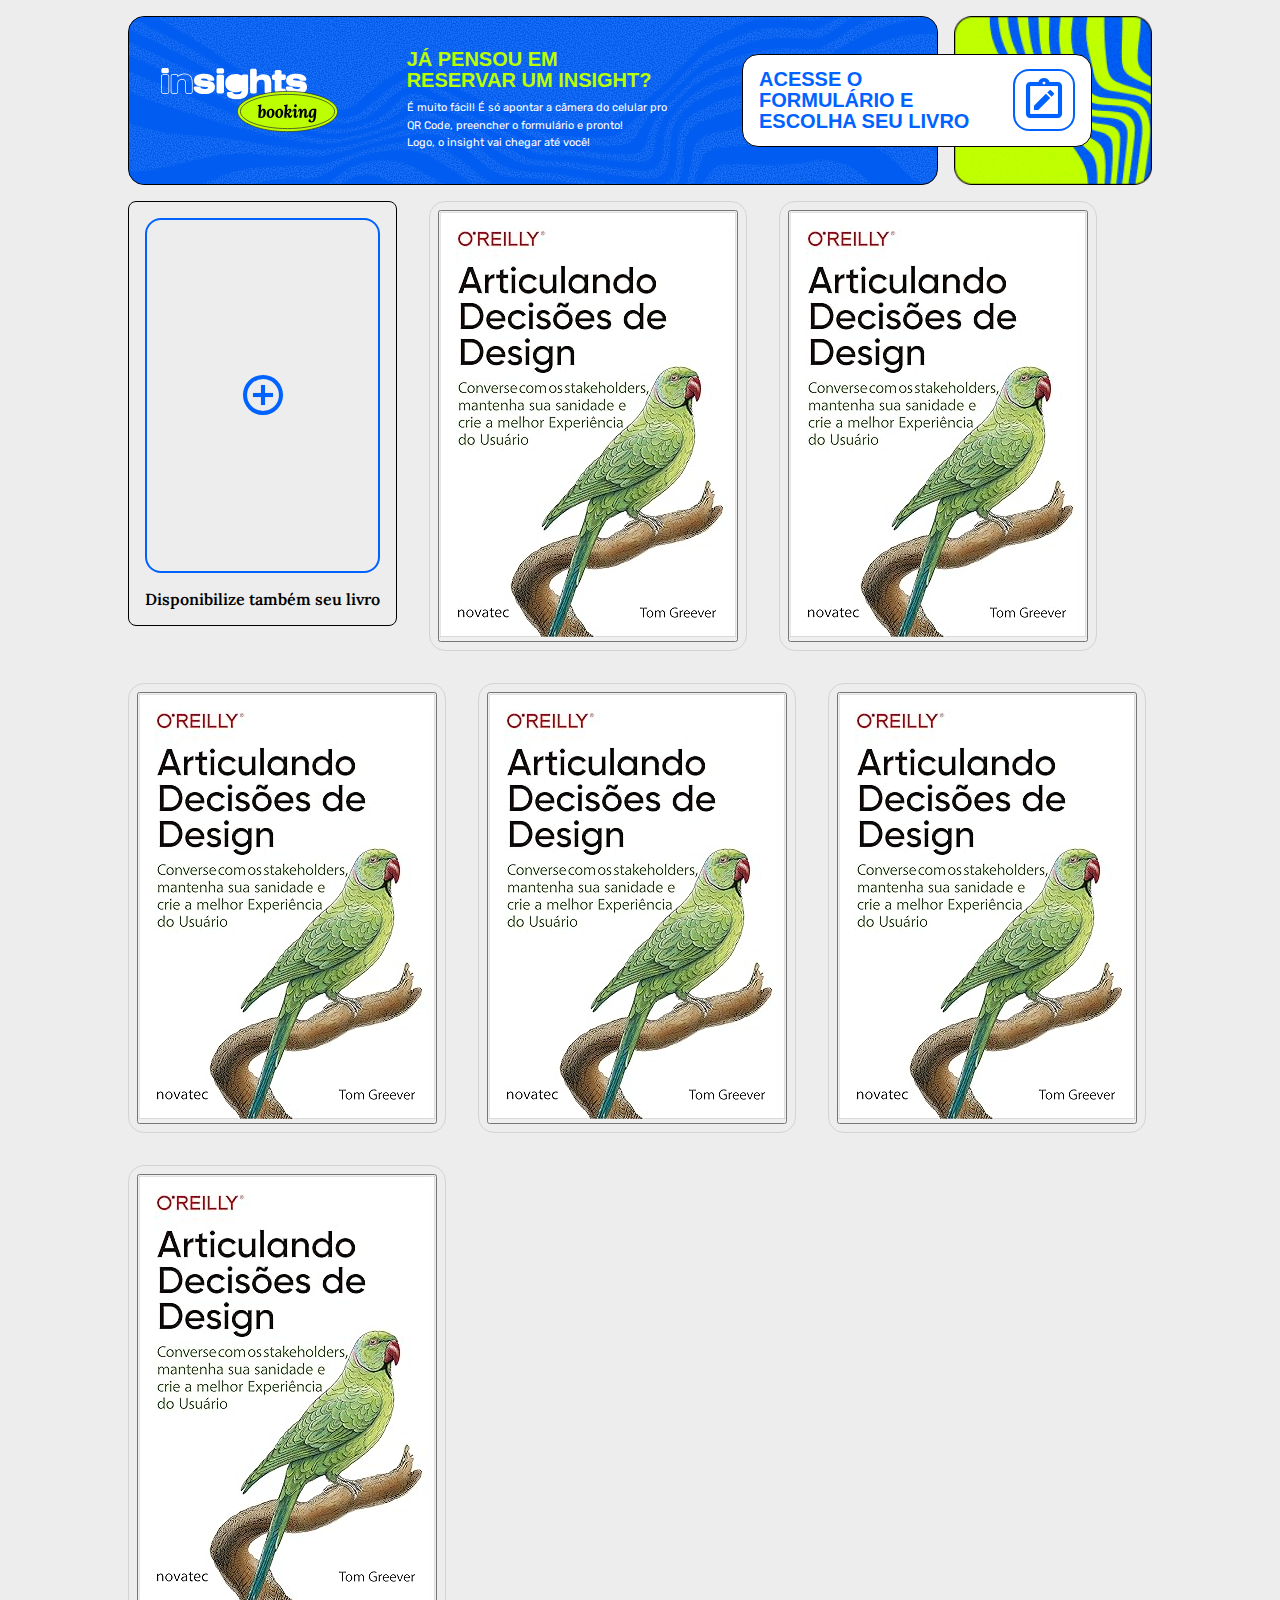
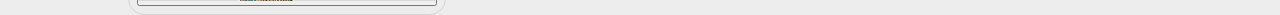
<file: biblioteca-web.html>
<!DOCTYPE html>
<html lang="pt">
  <head>
    <meta charset="UTF-8" />
    <meta name="viewport" content="width=device-width, initial-scale=1.0" />
    <title>Biblioteca Web</title>
    <link rel="stylesheet" href="../CSS/style.css" />
    <link rel="preconnect" href="https://fonts.googleapis.com" />
    <link rel="preconnect" href="https://fonts.gstatic.com" crossorigin />
    <link rel="preconnect" href="https://fonts.googleapis.com" />
    <link rel="preconnect" href="https://fonts.gstatic.com" crossorigin />
    <link
      href="https://fonts.googleapis.com/css2?family=Lora:ital,wght@0,400..700;1,400..700&family=Rubik:ital,wght@0,300..900;1,300..900&display=swap"
      rel="stylesheet"
    />
    <script>
      fetch("../js/books.json")
        .then((response) => response.json())
        .then((data) => {
          const bookList = document.getElementById("cardBook");
          const modal = document.querySelector(".modal");
          const modalContent = document.getElementById("modalContent");
          const closeModalBtn = document.querySelector(".closeModal");
          const booksCards = document.querySelector(".booksCards");

          const switchModal = () => {
            modal.style.display =
              modal.style.display === "block" ? "none" : "block";
          };

          bookList.innerHTML =
            booksCards.innerHTML +
            data
              .map(
                (book, index) => `
      <div class="cardBook">
        <button class="modalBtn" data-index="${index}">
          <img src="${book.img}" alt="${book.nome}"/>
        </button>
      </div>
    `
              )
              .join("");

          document.querySelectorAll(".modalBtn").forEach((btn) => {
            btn.addEventListener("click", (event) => {
              const bookIndex = event.target
                .closest("button")
                .getAttribute("data-index");
              const book = data[bookIndex];

              modalContent.innerHTML = `
              <img src="${book.img}" alt="${book.nome}" style="max-width: 100%;">
          <div class="modalTexts">
            <div class="modalTitle">
              <h1>${book.nome}</h1>
              <hr>
            </div>
            <div class="modalParagraphs">
              <p>Conversar com as pessoas sobre seus designs pode parecer uma aptidão básica, mas pode ser uma tarefa difícil de ser bem-feita. Em muitos casos, o modo como você se comunica com os stakeholders, os clientes e outras pessoas que não são designers talvez seja mais importante do que os próprios designs. Isso porque, se você não puder obter o apoio dessas pessoas, seu trabalho jamais verá a luz do dia – não importa quão bom ele seja. Este guia prático tem como foco os princípios, as táticas e os métodos práticos para apresentar seus designs. Não importa se você faz o design de aplicativos, de sites ou de produtos, você aprenderá a obter o apoio das pessoas que exercem influência em seu projeto, com o objetivo de proporcionar a melhor experiência possível aos usuários.</p>
              <div class="paragraphsInfos">
                <p><strong>Responsável:</strong> ${book.responsavel}</p>
                <p><strong>Contato:</strong> ${book.contato}</p>
                <button class="modalButton"> Reserve Já </button>
              </div>
            </div>
          </div>
        `;

              switchModal();
            });
          });

          closeModalBtn.addEventListener("click", switchModal);

          window.onclick = (event) => {
            if (event.target === modal) switchModal();
          };
        })
        .catch((error) => console.error("Erro ao carregar JSON:", error));
    </script>
  </head>
  <body>
    <section class="container">
      <header>
        <section class="banner">
          <div class="bannerGroup">
            <div class="mainBanner">
              <div class="backgroundGranular"></div>
              <div class="backgroundBanner"></div>
              <div class="divImg">
                <img src="../assets/images/logo.svg" alt="Logo" />
              </div>
              <div class="bannerTexts">
                <h1 class="title">JÁ PENSOU EM RESERVAR UM INSIGHT?</h1>
                <p class="subtitle">
                  É muito fácil! É só apontar a câmera do celular pro QR Code,
                  preencher o formulário e pronto!<br />Logo, o insight vai
                  chegar até você!
                </p>
              </div>
              <div class="invisibleBox">&nbsp;</div>
            </div>
            <div class="divFrame">
              <img src="../assets/images/frame.png" alt="" class="frameImg" />
            </div>
            <div class="divQRcode">
              <h1>ACESSE O FORMULÁRIO E ESCOLHA SEU LIVRO</h1>
              <button class="QRbutton">
                <svg
                  xmlns="http://www.w3.org/2000/svg"
                  height="48px"
                  viewBox="0 -960 960 960"
                  width="48px"
                  fill="#0062FF"
                  stroke="#0062FF"
                  stroke-width="2"
                >
                  <path
                    d="M280-280h84l240-238-86-86-238 238v86Zm352-266 42-44q6-6 6-14t-6-14l-56-56q-6-6-14-6t-14 6l-44 42 86 86ZM200-120q-33 0-56.5-23.5T120-200v-560q0-33 23.5-56.5T200-840h168q13-36 43.5-58t68.5-22q38 0 68.5 22t43.5 58h168q33 0 56.5 23.5T840-760v560q0 33-23.5 56.5T760-120H200Zm0-80h560v-560H200v560Zm280-590q13 0 21.5-8.5T510-820q0-13-8.5-21.5T480-850q-13 0-21.5 8.5T450-820q0 13 8.5 21.5T480-790ZM200-200v-560 560Z"
                  />
                </svg>
              </button>
            </div>
          </div>
        </section>
      </header>
      <main>
        <section class="booksCards" id="cardBook">
          <div class="cardForms">
            <button class="addLivro">
              <svg
                xmlns="http://www.w3.org/2000/svg"
                height="48px"
                viewBox="0 -960 960 960"
                width="48px"
                fill="#0062FF"
                stroke="#0062FF"
                stroke-width="2"
              >
                <path
                  d="M440-280h80v-160h160v-80H520v-160h-80v160H280v80h160v160Zm40 200q-83 0-156-31.5T197-197q-54-54-85.5-127T80-480q0-83 31.5-156T197-763q54-54 127-85.5T480-880q83 0 156 31.5T763-763q54 54 85.5 127T880-480q0 83-31.5 156T763-197q-54 54-127 85.5T480-80Zm0-80q134 0 227-93t93-227q0-134-93-227t-227-93q-134 0-227 93t-93 227q0 134 93 227t227 93Zm0-320Z"
                />
              </svg>
            </button>
            <h3 class="cardFont">Disponibilize também seu livro</h3>
            <!-- falar com o Lucas sobre a alternativa ao QR Code -->
          </div>
          <!--<div class="cardBook" >
          </div>-->
          <!-- falar com o Lucas sobre a adição de elementos como autor, responsável, etc -->
        </section>
        <div class="modal">
          <div class="content">
            <div id="modalContent"></div>
            <button class="closeModal">
              <svg
                xmlns="http://www.w3.org/2000/svg"
                height="32px"
                viewBox="0 -960 960 960"
                width="32px"
                fill="#0062FF"
              >
                <path
                  d="m256-200-56-56 224-224-224-224 56-56 224 224 224-224 56 56-224 224 224 224-56 56-224-224-224 224Z"
                />
              </svg>
            </button>
          </div>
        </div>
      </main>
      <!-- possibilidade de inserir um footer -->
    </section>
  </body>
</html>
</file>
<file: CSS/style.css>
* {
    padding: 0;
    margin: 0;
    box-sizing: border-box;
}
:root {
    --colorBlue: #0062FF;
    --colorGreen: #BBFF00;
    --fontFamily_primary: 'Roc Grotesk', sans-serif;
    --fontFamily_secundary: "Rubik", serif;
}

body {
    background-color: #EDEDED;
    width: 100%;
    height: 100vh;
    display: flex;
    justify-content: center;
}
.container {
    display: flex;
    flex-direction: column;
    align-items: center;
    max-width: 90vw;
    width: 80vw;
    position: relative;
}

header {
    display: flex;
    justify-content: center;
    align-items: center;
    flex-direction: column;
    width: 100%;
}

.banner {
    display: flex;
    flex-direction: row;
    justify-content: center;
    padding: 1rem 0;
    width: 100%;
}

.bannerGroup {
    display: flex;
    justify-content: center;    
    gap: 1rem;
    position: relative;
    align-items: center;
    width: 100%;
}

.mainBanner {
    padding: 2rem;
    position: relative;
    background-color: var(--colorBlue);
    display: flex;
    z-index: 1;
    border: 1px solid black;
    border-radius: 16px;
    width: 100%;
}

.divImg {
    display: flex;
    justify-content: flex-start;
    align-items: center;
    width: 33%;
}

.backgroundGranular {
    background-image: url('../assets/images/granularEffect.png');
    opacity: 0.1;
    position: absolute;
    z-index: -2;
    /* background-size: cover; */
    top: 0;
    bottom: 0;
    left: 0;
    right: 0;
    background-blend-mode: soft-light;
    border-radius: 16px;
}

.backgroundBanner {
    position: absolute;
    z-index: -1;
    top: 0;
    bottom: 0;
    left: 0;
    right: 0;
    background: url('../assets/images/backgroundImage.png') no-repeat center;
    background-size: cover;
    width: 100%;
    height: 100%;
    border-radius: 16px;
}

.title {
    font-family: var(--fontFamily_primary);
    color: var(--colorGreen);
    font-weight: 700;
    font-size: 20px;
    line-height: 21px;
    letter-spacing: -2%;
}

.subtitle {
    font-family: var(--fontFamily_secundary);
    font-weight: 400;
    font-size: 11px;
    line-height: 15px;
    letter-spacing: -2%;
    color: white;
}

.bannerTexts {
    text-align: left;
    display: flex;
    flex-direction: column;
    gap: 0.5rem;
    justify-content: center;
    align-items: start;
    width: 33%;
}

.bannerTexts h1 {
    width: 245px;
    height: fit-content;
}

.bannerTexts p {
    width: 263px;
    height: fit-content;
    line-height: 17.6px;
}

.invisibleBox {
    display: flex;
    align-items: center;
    justify-content: center;
    width: 33%;
}

.divFrame {
    display: flex;
    justify-content: center;
    align-items: flex-start;
    height: 100%;
}

.frameImg {
    height: 100%;
}

.divQRcode {
    position: absolute;
    z-index: 1;
    height: 55%;
    width: 350px;
    right: 60px;
    font-size: 20px;
    color: var(--backgroundColor);
    background-color: white;
    border: 1px solid black;
    border-radius: 16px;
    display: flex;
    justify-content: space-between;
    align-items: center;
    padding: 10px 16px;
    gap: 1.2rem;
}

.divQRcode h1 {
    font-family: var(--fontFamily_primary);
    color: var(--colorBlue);
    font-weight: 700;
    font-size: 20px;
    line-height: 21px;
    text-align: left;
}

.QRbutton {
    display: flex;
    align-items: center;
    justify-content: center;
    padding: 5px;
    border-radius: 16px;
    border: 2px solid #0062FF;
    background-color: transparent;
    transition: all .5s;
}

.QRbutton:hover {
    background-color: #0062FF;
    cursor: pointer;
    
    svg{
        fill: white;
    }
}

main {
    display: flex;
    justify-content: flex-start;
    align-items: center;
    width: 100%;
}

.booksCards {
    display: flex;
    justify-content: flex-start;
    align-items: flex-start;
    gap: 2rem;
    flex-wrap: wrap;
    height: fit-content;
    width: 100%;
}

.cardForms {
    display: flex;
    flex-direction: column;
    justify-content: center;
    align-items: center;
    border: 1px solid black;
    border-radius: 8px;
    padding: 1rem;
    gap: 1rem;
    height: 425px;
}


.addLivro {
    display: flex;
    align-items: center;
    justify-content: center;
    padding: 5px;
    border-radius: 16px;
    border: 2px solid #0062FF;
    background-color: transparent;
    transition: all .5s;
    width: 100%;
    height: 100%;
}

.addLivro:hover {
    background-color: #0062FF;
    cursor: pointer;
    
    svg{
        fill: white;
    }
}

.cardFont {
    font-family: 'Lora', sans-serif;
    font-size: 1rem;
    font-weight: 600;
}

.cardBook {
    display: flex;
    flex-direction: column;
    justify-content: center;
    align-items: center;
    border: 1px solid #D4D4D4;
    border-radius: 16px;
    padding: 8px;
    height: 100%;
}

.modal {
    display: none;
    position: fixed;
    z-index: 1;
    left: 0;
    top: 0;
    width: 100%;
    height: 100%;
    overflow: auto;
    background-color: rgba(0, 0, 0, 0.4);
}

.modal .content {
    background-color: white;
    margin: 15% auto; 
    padding: 2rem;
    border-radius: 5px;
    width: 65%;
    position: relative;

    display: flex;
    flex-direction: column;
    align-items: flex-start;

    font-family: 'LexendDeca-Regular';
    color: var(--title);
}

#modalContent {
    display: flex;
    gap: 1.5rem;
    
}

.closeModal {
    border: none;
    background: none;
    position: absolute;
    right: 1.5%;
    top: 2.5%;
}

.closeModal:hover {
    cursor: pointer;
}

.modalTexts {
    display: flex;
    flex-direction: column;
    font-family: var(--fontFamily_secundary);
    gap: 1rem;
}

.modalTexts h1 {
    font-family: var(--fontFamily_primary);
}


.modalTitle hr {
    width: 15%;
    border: 1px solid #e4e4e4;
}

.modalParagraphs {
    display: flex;
    justify-content: space-between;
    flex-direction: column;
    gap: 1.5rem;
}

.modalButton {
    padding: 15px;
    background-color: #0062FF;
    border-radius: 8px;
    border: none;
    outline: 0;
    font-family: var(--fontFamily_secundary);
    font-size: 1rem;
    color: white;
}

.modalButton:hover {
    cursor: pointer;
    background-color: #2477fc;
}

.paragraphsInfos {
    display: flex;
    flex-direction: column;
    gap: .5rem;
}
</file>
